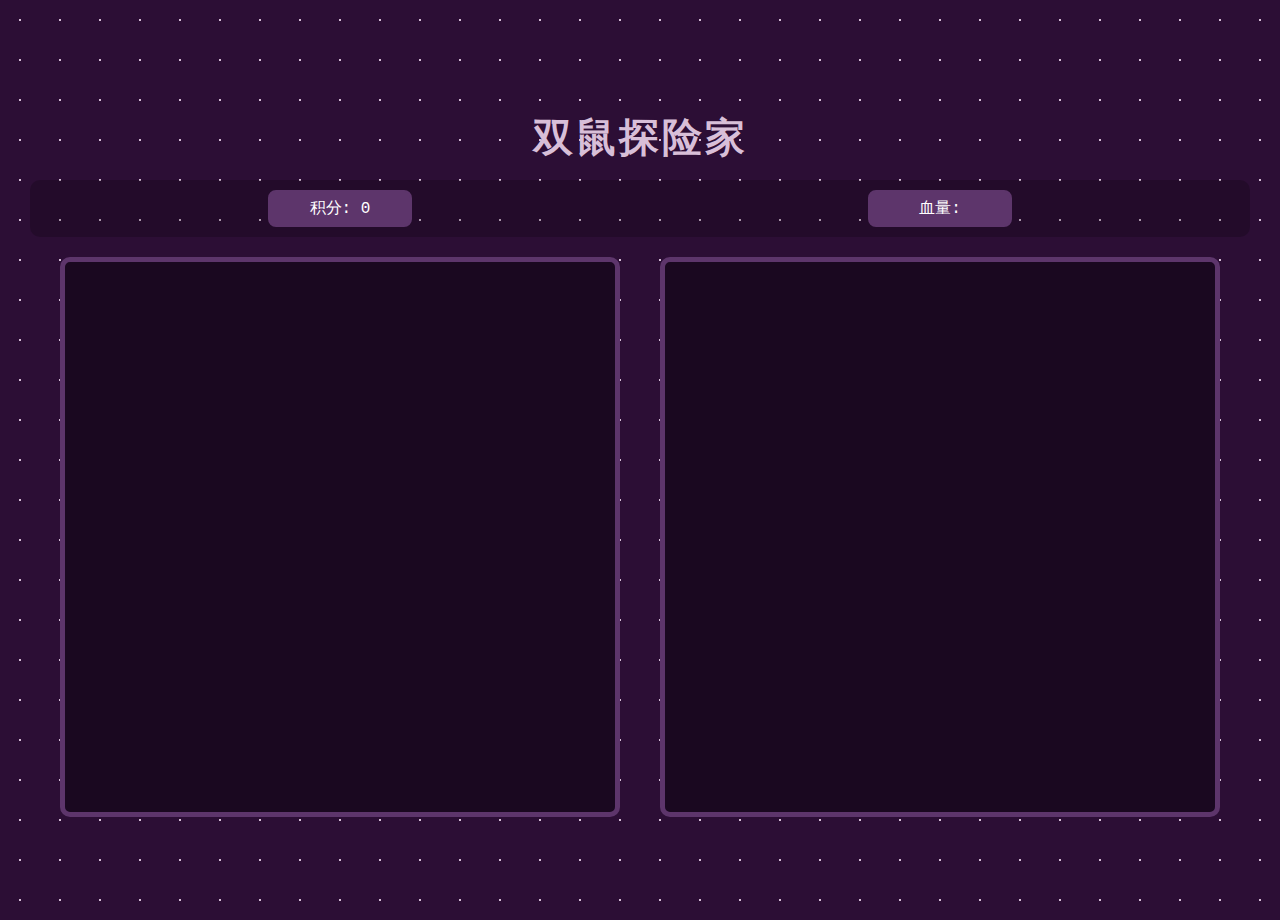
<file: index.html>
<!DOCTYPE html>
<html lang="zh">
<head>
    <meta charset="UTF-8">
    <meta name="viewport" content="width=device-width, initial-scale=1.0">
    <title>双鼠探险家</title>
    <link rel="stylesheet" href="css/variables.css">
    <link rel="stylesheet" href="css/style.css">
</head>
<body>
    <h1>双鼠探险家</h1>
    
    <div id="game-ui-container">
        <div id="ui-container">
            <div class="status-bar">积分: <span id="score">0</span></div>
            <div class="status-bar">血量: <span id="health"></span></div>
        </div>
        
        <div id="game-container">
            <canvas id="canvas1" class="game-canvas" width="550" height="550"></canvas>
        <canvas id="canvas2" class="game-canvas" width="550" height="550"></canvas>
        </div>
    </div>

    <div id="message-box">
        <h2 id="message-text"></h2>
        <div id="message-content"></div>
        <div class="button-group">
            <button id="gemini-tip-button" style="display: none;">获取游戏小贴士 ✨</button>
            <button id="message-button">重新开始</button>
        </div>
        <div id="spinner"></div>
    </div>

    <!-- 掉血提示效果 -->
    <div id="damage-overlay">
        <div id="damage-warning">危险！</div>
    </div>

    <script src="js/constants.js"></script>
    <script src="js/state.js"></script>
    <script src="js/map.js"></script>
    <script src="js/entities.js"></script>
    <script src="js/render.js"></script>
    <script src="js/logic.js"></script>
    <script src="js/ui.js"></script>
    <script src="js/input.js"></script>
    <script src="js/main.js"></script>
</body>
</html>
</file>
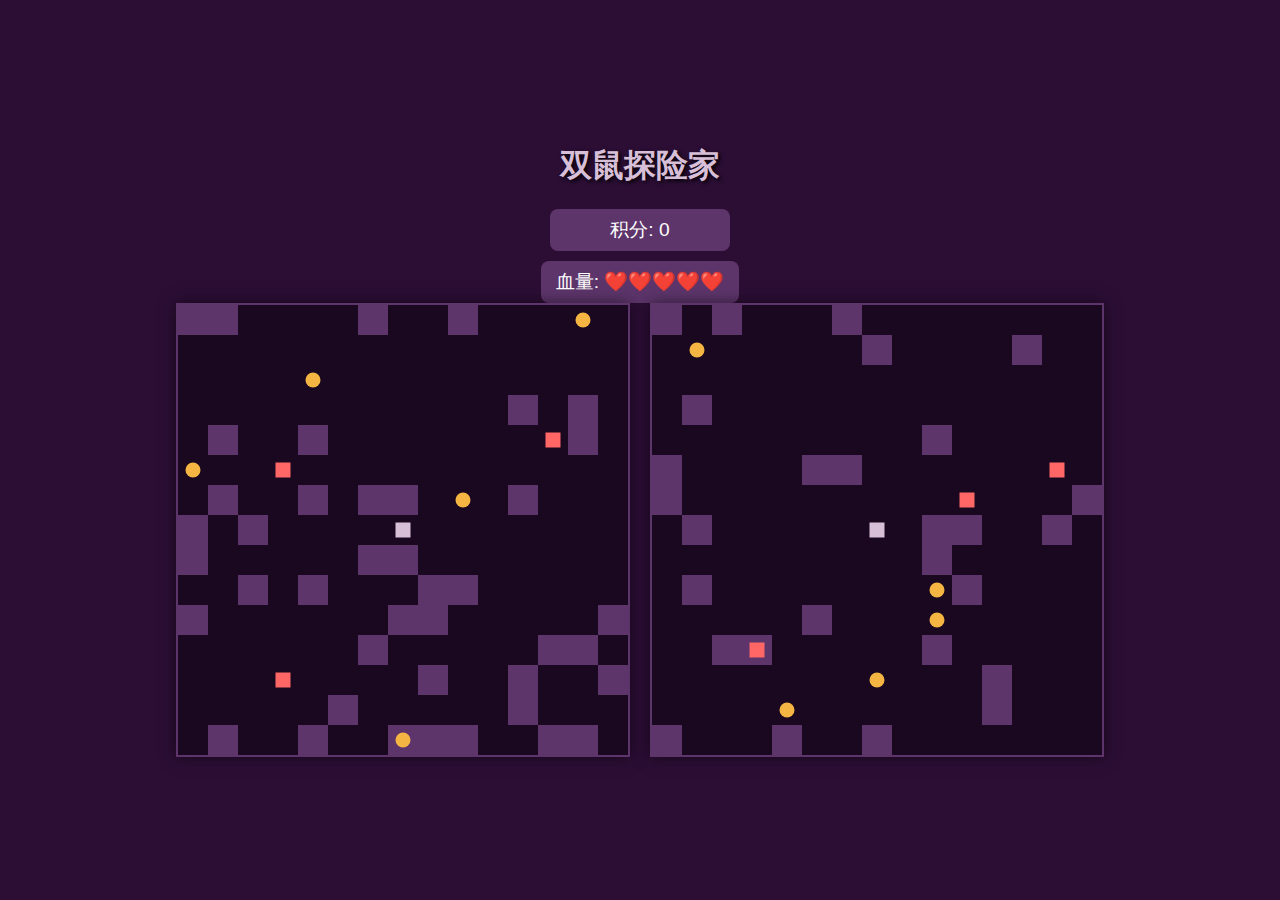
<file: MVP.html>
<!DOCTYPE html>
<html lang="zh">
<head>
    <meta charset="UTF-8">
    <meta name="viewport" content="width=device-width, initial-scale=1.0">
    <title>双鼠探险家</title>
    <style>
        body {
            display: flex;
            flex-direction: column;
            justify-content: center;
            align-items: center;
            height: 100vh;
            margin: 0;
            background-color: #2c0e35;
            color: #d8bfd8;
            font-family: 'Inter', sans-serif;
            overflow: hidden;
        }
        h1 {
            color: #d8bfd8;
            text-shadow: 2px 2px 4px #000;
            text-align: center;
        }
        #game-container {
            display: flex;
            justify-content: center;
            gap: 20px;
            margin-bottom: 20px;
        }
        .game-canvas {
            border: 2px solid #5d356b;
            background-color: #1a0820;
            box-shadow: 0 0 15px rgba(0, 0, 0, 0.5);
        }
        #ui-container {
            display: flex;
            flex-direction: column;
            align-items: center;
            gap: 10px;
            text-align: center;
        }
        .status-bar {
            background-color: #5d356b;
            color: #fff;
            padding: 8px 15px;
            border-radius: 8px;
            min-width: 150px;
            text-align: center;
            font-size: 1.2em;
        }
        #message-box {
            position: absolute;
            top: 50%;
            left: 50%;
            transform: translate(-50%, -50%);
            background-color: rgba(44, 14, 53, 0.9);
            border: 2px solid #d8bfd8;
            color: #d8bfd8;
            padding: 30px;
            border-radius: 10px;
            text-align: center;
            z-index: 100;
            display: none;
            box-shadow: 0 0 20px rgba(0, 0, 0, 0.7);
        }
        #message-box button {
            background-color: #875d9e;
            color: white;
            border: none;
            padding: 10px 20px;
            margin-top: 15px;
            border-radius: 5px;
            cursor: pointer;
            transition: background-color 0.3s ease;
        }
        #message-box button:hover {
            background-color: #a47bbd;
        }
        #message-box .button-group {
            display: flex;
            gap: 10px;
            justify-content: center;
            margin-top: 15px;
        }
        .spinner {
            border: 4px solid rgba(255, 255, 255, 0.3);
            border-top: 4px solid #fff;
            border-radius: 50%;
            width: 20px;
            height: 20px;
            animation: spin 1s linear infinite;
            margin: auto;
            display: none;
        }
        @keyframes spin {
            0% { transform: rotate(0deg); }
            100% { transform: rotate(360deg); }
        }
    </style>
</head>
<body>
    <h1>双鼠探险家</h1>
    <div id="ui-container">
        <div class="status-bar">积分: <span id="score">0</span></div>
        <div class="status-bar">血量: <span id="health"></span></div>
    </div>
    <div id="game-container">
        <canvas id="canvas1" class="game-canvas"></canvas>
        <canvas id="canvas2" class="game-canvas"></canvas>
    </div>

    <div id="message-box">
        <h2 id="message-text"></h2>
        <div id="message-content"></div>
        <div class="button-group">
            <button id="gemini-tip-button" style="display: none;">获取游戏小贴士 ✨</button>
            <button id="message-button">重新开始</button>
        </div>
        <div id="spinner" class="spinner"></div>
    </div>

    <script>
        document.addEventListener('DOMContentLoaded', () => {
            const canvas1 = document.getElementById('canvas1');
            const ctx1 = canvas1.getContext('2d');
            const canvas2 = document.getElementById('canvas2');
            const ctx2 = canvas2.getContext('2d');
            const scoreElement = document.getElementById('score');
            const healthElement = document.getElementById('health');
            const messageBox = document.getElementById('message-box');
            const messageText = document.getElementById('message-text');
            const messageContent = document.getElementById('message-content');
            const messageButton = document.getElementById('message-button');
            const geminiTipButton = document.getElementById('gemini-tip-button');
            const spinner = document.getElementById('spinner');

            const gridSize = 30;
            const mapSize = 15;
            canvas1.width = canvas2.width = mapSize * gridSize;
            canvas1.height = canvas2.height = mapSize * gridSize;

            let gameState = {
                score: 0,
                health: 5,
                player1: { x: 7, y: 7 },
                player2: { x: 7, y: 7 },
                map1: [],
                map2: [],
                enemies1: [],
                enemies2: [],
                cheeses1: [],
                cheeses2: [],
                moving: false,
                gameOver: false,
                gameWon: false,
                pendingMove: null,
                gateCooldown: 0,
                gateCooldownDuration: 1000,
                hasReceivedTip: false // Gemini tip state
            };

            const mapColors = {
                background: '#1a0820',
                wall: '#5d356b',
                player: '#d8bfd8',
                cheese: '#f5b542',
                enemy: '#ff6666'
            };

            function generateMap() {
                const map = [];
                for (let y = 0; y < mapSize; y++) {
                    map[y] = [];
                    for (let x = 0; x < mapSize; x++) {
                        map[y][x] = Math.random() < 0.15 ? 1 : 0;
                    }
                }
                return map;
            }

            function generateCheeses() {
                const cheeses = [];
                const cheeseCount = 5;
                for (let i = 0; i < cheeseCount; i++) {
                    let pos;
                    do {
                        pos = {
                            x: Math.floor(Math.random() * mapSize),
                            y: Math.floor(Math.random() * mapSize)
                        };
                    } while (cheeses.some(c => c.x === pos.x && c.y === pos.y));
                    cheeses.push(pos);
                }
                return cheeses;
            }

            function generateEnemies() {
                const enemies = [];
                const enemyCount = 3;
                for (let i = 0; i < enemyCount; i++) {
                    let pos;
                    do {
                        pos = {
                            x: Math.floor(Math.random() * mapSize),
                            y: Math.floor(Math.random() * mapSize),
                            health: 1
                        };
                    } while (enemies.some(e => e.x === pos.x && e.y === pos.y));
                    enemies.push(pos);
                }
                return enemies;
            }

            function draw(ctx, map, player, cheeses, enemies) {
                ctx.fillStyle = mapColors.background;
                ctx.fillRect(0, 0, canvas1.width, canvas1.height);

                for (let y = 0; y < mapSize; y++) {
                    for (let x = 0; x < mapSize; x++) {
                        if (map[y][x] === 1) {
                            ctx.fillStyle = mapColors.wall;
                            ctx.fillRect(x * gridSize, y * gridSize, gridSize, gridSize);
                        }
                    }
                }

                cheeses.forEach(cheese => {
                    ctx.fillStyle = mapColors.cheese;
                    ctx.beginPath();
                    ctx.arc(cheese.x * gridSize + gridSize / 2, cheese.y * gridSize + gridSize / 2, gridSize / 4, 0, Math.PI * 2);
                    ctx.fill();
                });

                enemies.forEach(enemy => {
                    ctx.fillStyle = mapColors.enemy;
                    ctx.fillRect(enemy.x * gridSize + gridSize / 4, enemy.y * gridSize + gridSize / 4, gridSize / 2, gridSize / 2);
                });

                ctx.fillStyle = mapColors.player;
                ctx.fillRect(player.x * gridSize + gridSize / 4, player.y * gridSize + gridSize / 4, gridSize / 2, gridSize / 2);
            }

            function showMessage(text, content, buttonText, callback, showTipButton = false) {
                messageText.textContent = text;
                messageContent.textContent = content;
                messageButton.textContent = buttonText;
                messageBox.style.display = 'block';
                messageButton.onclick = callback;
                geminiTipButton.style.display = showTipButton ? 'inline-block' : 'none';
            }

            function updateUI() {
                scoreElement.textContent = gameState.score;
                let healthHearts = '';
                for (let i = 0; i < gameState.health; i++) {
                    healthHearts += '❤️';
                }
                healthElement.textContent = healthHearts;
            }

            function resetGame() {
                gameState.score = 0;
                gameState.health = 5;
                gameState.player1 = { x: 7, y: 7 };
                gameState.player2 = { x: 7, y: 7 };
                gameState.moving = false;
                gameState.gameOver = false;
                gameState.gameWon = false;
                gameState.pendingMove = null;
                gameState.gateCooldown = 0;
                gameState.hasReceivedTip = false;
                messageContent.textContent = '';
                startGame();
            }

            function startGame() {
                gameState.map1 = generateMap();
                gameState.map2 = generateMap();
                gameState.enemies1 = generateEnemies();
                gameState.enemies2 = generateEnemies();
                gameState.cheeses1 = generateCheeses();
                gameState.cheeses2 = generateCheeses();
                updateUI();
                gameLoop();
            }

            function refreshMaps() {
                gameState.map1 = generateMap();
                gameState.map2 = generateMap();
                gameState.enemies1 = generateEnemies();
                gameState.enemies2 = generateEnemies();
                gameState.cheeses1 = generateCheeses();
                gameState.cheeses2 = generateCheeses();
                updateUI();
            }

            function movePlayer(dx, dy) {
                if (gameState.moving || gameState.gameOver || gameState.gameWon) return;

                gameState.moving = true;
                gameState.pendingMove = { dx, dy };

                // Player 1
                const newX1 = gameState.player1.x + dx;
                const newY1 = gameState.player1.y + dy;
                let moved1 = false;
                
                if (newX1 >= 0 && newX1 < mapSize && newY1 >= 0 && newY1 < mapSize && gameState.map1[newY1][newX1] !== 1) {
                    gameState.player1.x = newX1;
                    gameState.player1.y = newY1;
                    moved1 = true;
                } else if (gameState.gateCooldown <= 0) {
                    if (newX1 < 0) { gameState.player1.x = mapSize - 1; refreshMaps(); moved1 = true; }
                    else if (newX1 >= mapSize) { gameState.player1.x = 0; refreshMaps(); moved1 = true; }
                    else if (newY1 < 0) { gameState.player1.y = mapSize - 1; refreshMaps(); moved1 = true; }
                    else if (newY1 >= mapSize) { gameState.player1.y = 0; refreshMaps(); moved1 = true; }
                }

                // Player 2
                const newX2 = gameState.player2.x + dx;
                const newY2 = gameState.player2.y + dy;
                let moved2 = false;

                if (newX2 >= 0 && newX2 < mapSize && newY2 >= 0 && newY2 < mapSize && gameState.map2[newY2][newX2] !== 1) {
                    gameState.player2.x = newX2;
                    gameState.player2.y = newY2;
                    moved2 = true;
                } else if (gameState.gateCooldown <= 0) {
                     if (newX2 < 0) { gameState.player2.x = mapSize - 1; refreshMaps(); moved2 = true; }
                    else if (newX2 >= mapSize) { gameState.player2.x = 0; refreshMaps(); moved2 = true; }
                    else if (newY2 < 0) { gameState.player2.y = mapSize - 1; refreshMaps(); moved2 = true; }
                    else if (newY2 >= mapSize) { gameState.player2.y = 0; refreshMaps(); moved2 = true; }
                }
                
                if (moved1 || moved2) {
                    gameState.gateCooldown = gameState.gateCooldownDuration;
                    handleGameLogic();
                    setTimeout(() => { gameState.moving = false; }, 100);
                } else {
                    gameState.moving = false;
                }
            }

            function moveEnemies() {
                // Enemies on Map 1
                gameState.enemies1.forEach(enemy => {
                    const dx = Math.sign(gameState.player1.x - enemy.x);
                    const dy = Math.sign(gameState.player1.y - enemy.y);
                    const newX = enemy.x + dx;
                    const newY = enemy.y + dy;

                    if (newX >= 0 && newX < mapSize && newY >= 0 && newY < mapSize && gameState.map1[newY][newX] !== 1) {
                        enemy.x = newX;
                        enemy.y = newY;
                    }
                });

                // Enemies on Map 2
                gameState.enemies2.forEach(enemy => {
                    const dx = Math.sign(gameState.player2.x - enemy.x);
                    const dy = Math.sign(gameState.player2.y - enemy.y);
                    const newX = enemy.x + dx;
                    const newY = enemy.y + dy;

                    if (newX >= 0 && newX < mapSize && newY >= 0 && newY < mapSize && gameState.map2[newY][newX] !== 1) {
                        enemy.x = newX;
                        enemy.y = newY;
                    }
                });
            }

            function handleCollisionsAndUpdates() {
                // Handle player-cheese collision
                gameState.cheeses1 = gameState.cheeses1.filter(cheese => {
                    if (cheese.x === gameState.player1.x && cheese.y === gameState.player1.y) {
                        gameState.score += 10;
                        return false;
                    }
                    return true;
                });
                gameState.cheeses2 = gameState.cheeses2.filter(cheese => {
                    if (cheese.x === gameState.player2.x && cheese.y === gameState.player2.y) {
                        gameState.score += 10;
                        return false;
                    }
                    return true;
                });
                
                // Handle player-enemy collision (player attacks)
                gameState.enemies1 = gameState.enemies1.filter(enemy => {
                    if (enemy.x === gameState.player1.x && enemy.y === gameState.player1.y) {
                        return false;
                    }
                    return true;
                });
                gameState.enemies2 = gameState.enemies2.filter(enemy => {
                    if (enemy.x === gameState.player2.x && enemy.y === gameState.player2.y) {
                        return false;
                    }
                    return true;
                });
                
                // Handle enemy-player collision (enemy attacks)
                gameState.enemies1.forEach(enemy => {
                    if (Math.abs(enemy.x - gameState.player1.x) + Math.abs(enemy.y - gameState.player1.y) <= 1 && gameState.pendingMove) {
                        gameState.health--;
                    }
                });
                gameState.enemies2.forEach(enemy => {
                    if (Math.abs(enemy.x - gameState.player2.x) + Math.abs(enemy.y - gameState.player2.y) <= 1 && gameState.pendingMove) {
                        gameState.health--;
                    }
                });
            }
            
            async function getGeminiTip() {
                spinner.style.display = 'block';
                geminiTipButton.disabled = true;
                messageContent.textContent = '';
                const userQuery = `我在一个双鼠探险家游戏里失败了。我的分数是 ${gameState.score}，初始血量是 5，现在血量是 ${gameState.health}。你能根据我的表现给我一个简短的游戏建议吗？这个游戏需要我同时控制两只小鼠，收集奶酪，同时躲避追踪我的小怪。我主动碰到小怪可以消灭它们，但被它们碰到就会掉血。`;
                const apiKey = "";
                const apiUrl = `https://generativelanguage.googleapis.com/v1beta/models/gemini-2.5-flash-preview-05-20:generateContent?key=${apiKey}`;

                const payload = {
                    contents: [{ parts: [{ text: userQuery }] }],
                    tools: [{ "google_search": {} }],
                    systemInstruction: {
                        parts: [{ text: "你是一位富有经验的游戏教练，专为玩家提供简洁、富有鼓励性的游戏建议。你的回答应该简短、友好，并专注于提升玩家的游戏表现。" }]
                    }
                };

                try {
                    const response = await fetch(apiUrl, {
                        method: 'POST',
                        headers: { 'Content-Type': 'application/json' },
                        body: JSON.stringify(payload)
                    });

                    if (!response.ok) {
                        throw new Error(`HTTP error! status: ${response.status}`);
                    }

                    const result = await response.json();
                    const candidate = result.candidates?.[0];

                    if (candidate && candidate.content?.parts?.[0]?.text) {
                        messageContent.textContent = candidate.content.parts[0].text;
                    } else {
                        messageContent.textContent = "抱歉，暂时无法获取游戏小贴士。";
                    }
                } catch (error) {
                    console.error('Error fetching Gemini tip:', error);
                    messageContent.textContent = "获取小贴士时出错。";
                } finally {
                    spinner.style.display = 'none';
                    geminiTipButton.disabled = false;
                }
            }
            
            geminiTipButton.onclick = getGeminiTip;

            function handleGameLogic() {
                if (gameState.gameOver || gameState.gameWon) return;

                moveEnemies();
                handleCollisionsAndUpdates();

                if (gameState.health <= 0) {
                    gameState.gameOver = true;
                    if (!gameState.hasReceivedTip) {
                        showMessage('游戏失败', '血量耗尽了！', '重新开始', resetGame, true);
                        gameState.hasReceivedTip = true;
                    } else {
                        showMessage('游戏失败', '血量耗尽了！', '重新开始', resetGame);
                    }
                } else if (gameState.score >= 50) {
                    if (!gameState.gameWon) {
                        gameState.gameWon = true;
                        showMessage('通关！', '继续游戏以获得隐藏成就', '继续', () => { messageBox.style.display = 'none'; });
                    }
                }
            }

            function gameLoop() {
                if (gameState.gateCooldown > 0) {
                    gameState.gateCooldown -= 1000 / 60;
                }
                
                draw(ctx1, gameState.map1, gameState.player1, gameState.cheeses1, gameState.enemies1);
                draw(ctx2, gameState.map2, gameState.player2, gameState.cheeses2, gameState.enemies2);
                updateUI();
                requestAnimationFrame(gameLoop);
            }

            document.addEventListener('keydown', (e) => {
                if (gameState.moving) return;
                switch (e.key) {
                    case 'ArrowUp':
                        movePlayer(0, -1);
                        break;
                    case 'ArrowDown':
                        movePlayer(0, 1);
                        break;
                    case 'ArrowLeft':
                        movePlayer(-1, 0);
                        break;
                    case 'ArrowRight':
                        movePlayer(1, 0);
                        break;
                }
            });
            
            startGame();
        });
    </script>
</body>
</html>
</file>
<file: css/variables.css>
:root {
    /* 主色调 - 暗紫色 */
    --primary-bg: #2c0e35;
    --primary-bg-dark: #1a0820;
    --primary-border: #5d356b;
    --primary-text: #d8bfd8;
    /* 元素颜色 */
    --player-color: #d8bfd8; /* 亮紫色 */
    --wall-color: #5d356b;   /* 深紫色 */
    --cheese-color: #f5b542; /* 奶酪黄 */
    --enemy-color: #ff6666;  /* 怪物红 */
    --ui-bg: #5d356b;
    --ui-text: #fff;
}
</file>
<file: css/style.css>
body {
    display: flex;
    flex-direction: column;
    justify-content: center;
    align-items: center;
    min-height: 100vh;
    margin: 0;
    background-color: var(--primary-bg);
    background-image: radial-gradient(var(--primary-text) 1px, transparent 0);
    background-size: 40px 40px;
    color: var(--primary-text);
    font-family: 'Courier New', monospace;
    overflow: hidden;
    padding: 10px;
}

h1 {
    color: var(--primary-text);
    text-shadow: 0 0 10px var(--glow-color), 0 0 20px var(--glow-color), 2px 2px 4px #000;
    text-align: center;
    margin-bottom: 15px;
    font-size: 2.5em;
    letter-spacing: 3px;
}

#game-ui-container {
    display: flex;
    flex-direction: column;
    align-items: center;
    gap: 20px;
    margin-bottom: 20px;
    width: 100%;
    max-width: 1200px;
}

#ui-container {
    display: flex;
    justify-content: space-around;
    width: 100%;
    background: rgba(0,0,0,0.2);
    padding: 10px;
    border-radius: 10px;
}

.status-bar {
    background-color: var(--ui-bg);
    color: var(--ui-text);
    padding: 10px 20px;
    border-radius: 8px;
    min-width: 180px;
    text-align: center;
    font-size: 1.5em;
    box-shadow: inset 0 0 10px #000, 0 0 10px var(--glow-color);
    border: 2px solid var(--primary-border);
    transition: all 0.3s ease;
}

.status-bar:hover {
    transform: scale(1.05);
    box-shadow: inset 0 0 15px #000, 0 0 15px var(--glow-color);
}

#game-container {
    display: flex;
    justify-content: center;
    gap: 40px;
    width: 100%;
    max-width: 1200px;
}

.game-canvas {
    border: 5px solid var(--primary-border);
    background-color: var(--primary-bg-dark);
    box-shadow: 0 0 25px rgba(0, 0, 0, 0.8), 0 0 15px var(--glow-color) inset;
    border-radius: 10px;
}

#message-box {
    position: absolute;
    top: 50%;
    left: 50%;
    transform: translate(-50%, -50%);
    background-color: rgba(24, 9, 29, 0.98);
    border: 4px solid var(--primary-text);
    color: var(--primary-text);
    padding: 40px;
    border-radius: 15px;
    text-align: center;
    z-index: 100;
    display: none;
    box-shadow: 0 0 50px rgba(0, 0, 0, 0.9), 0 0 20px var(--glow-color) inset;
    width: 90%;
    max-width: 600px;
    text-shadow: 0 0 5px var(--glow-color);
}

#message-box h2 {
    margin-bottom: 20px;
    font-size: 2.2em;
    letter-spacing: 2px;
}

#message-content {
    margin-bottom: 25px;
    font-size: 1.4em;
    line-height: 1.6;
}

#message-box .button-group {
    display: flex;
    gap: 20px;
    justify-content: center;
}

#message-box button {
    background-color: var(--ui-bg);
    color: var(--ui-text);
    border: 2px solid var(--primary-border);
    padding: 15px 30px;
    border-radius: 8px;
    cursor: pointer;
    transition: all 0.3s ease;
    font-size: 1.1em;
    font-family: inherit;
    text-transform: uppercase;
    letter-spacing: 1px;
    box-shadow: 0 0 10px var(--glow-color);
}

#message-box button:hover {
    background-color: #a47bbd;
    transform: translateY(-3px) scale(1.05);
    box-shadow: 0 0 20px var(--glow-color);
}

#message-box button:active {
    transform: translateY(1px) scale(1);
    box-shadow: 0 0 5px var(--glow-color);
}

#spinner {
    border: 4px solid rgba(255, 255, 255, 0.3);
    border-top: 4px solid var(--primary-text);
    border-radius: 50%;
    width: 30px;
    height: 30px;
    animation: spin 1s linear infinite;
    margin: 20px auto 0;
    display: none;
}

@keyframes spin {
    0% { transform: rotate(0deg); }
    100% { transform: rotate(360deg); }
}

/* 掉血提示效果 */
#damage-overlay {
    position: fixed;
    top: 0;
    left: 0;
    width: 100vw;
    height: 100vh;
    background: radial-gradient(circle, rgba(255, 0, 0, 0.4) 0%, rgba(139, 0, 0, 0.6) 50%, rgba(69, 0, 0, 0.8) 100%);
    z-index: 999;
    pointer-events: none;
    display: none;
    opacity: 0;
}

#damage-overlay.show {
    display: block;
    animation: damageFlash 1.5s ease-out;
}

@keyframes damageFlash {
    0% { 
        opacity: 0; 
        transform: scale(1);
    }
    15% { 
        opacity: 0.9; 
        transform: scale(1.02);
    }
    30% { 
        opacity: 0.6; 
        transform: scale(1.01);
    }
    50% { 
        opacity: 0.8; 
        transform: scale(1.015);
    }
    70% { 
        opacity: 0.4; 
        transform: scale(1.005);
    }
    100% { 
        opacity: 0; 
        transform: scale(1);
    }
}

#damage-warning {
    position: absolute;
    top: 50%;
    left: 50%;
    transform: translate(-50%, -50%);
    color: #ff3333;
    font-size: 4em;
    font-weight: bold;
    text-shadow: 
        0 0 10px #ff0000,
        0 0 20px #ff0000,
        0 0 30px #ff0000,
        3px 3px 0px #800000;
    animation: warningPulse 1.5s ease-out;
    pointer-events: none;
    z-index: 1000;
}

@keyframes warningPulse {
    0% { 
        opacity: 0; 
        transform: translate(-50%, -50%) scale(0.3);
        filter: blur(10px);
    }
    20% { 
        opacity: 1; 
        transform: translate(-50%, -50%) scale(1.2);
        filter: blur(0px);
    }
    40% { 
        opacity: 0.9; 
        transform: translate(-50%, -50%) scale(0.9);
    }
    60% { 
        opacity: 0.8; 
        transform: translate(-50%, -50%) scale(1.1);
    }
    80% { 
        opacity: 0.6; 
        transform: translate(-50%, -50%) scale(0.95);
    }
    100% { 
        opacity: 0; 
        transform: translate(-50%, -50%) scale(1);
        filter: blur(5px);
    }
}

/* 屏幕震动效果 */
@keyframes shake {
    0%, 100% { transform: translateX(0); }
    10% { transform: translateX(-5px) translateY(-3px); }
    20% { transform: translateX(5px) translateY(3px); }
    30% { transform: translateX(-5px) translateY(-2px); }
    40% { transform: translateX(5px) translateY(2px); }
    50% { transform: translateX(-3px) translateY(-3px); }
    60% { transform: translateX(3px) translateY(3px); }
    70% { transform: translateX(-2px) translateY(-1px); }
    80% { transform: translateX(2px) translateY(1px); }
    90% { transform: translateX(-1px) translateY(-1px); }
}

/* 响应式设计 */
@media (max-width: 950px) {
    #game-container {
        flex-direction: column;
        align-items: center;
        gap: 20px;
    }
}

@media (max-width: 768px) {
    h1 {
        font-size: 2em;
    }
    .game-canvas {
        width: 90vw;
        height: 90vw;
    }
    #ui-container {
        flex-direction: column;
        gap: 10px;
        align-items: center;
    }
    .status-bar {
        width: 80%;
    }
}
    .status-bar {
        font-size: 1em;
        padding: 6px 10px;
        min-width: 120px;
    }
}
</file>
